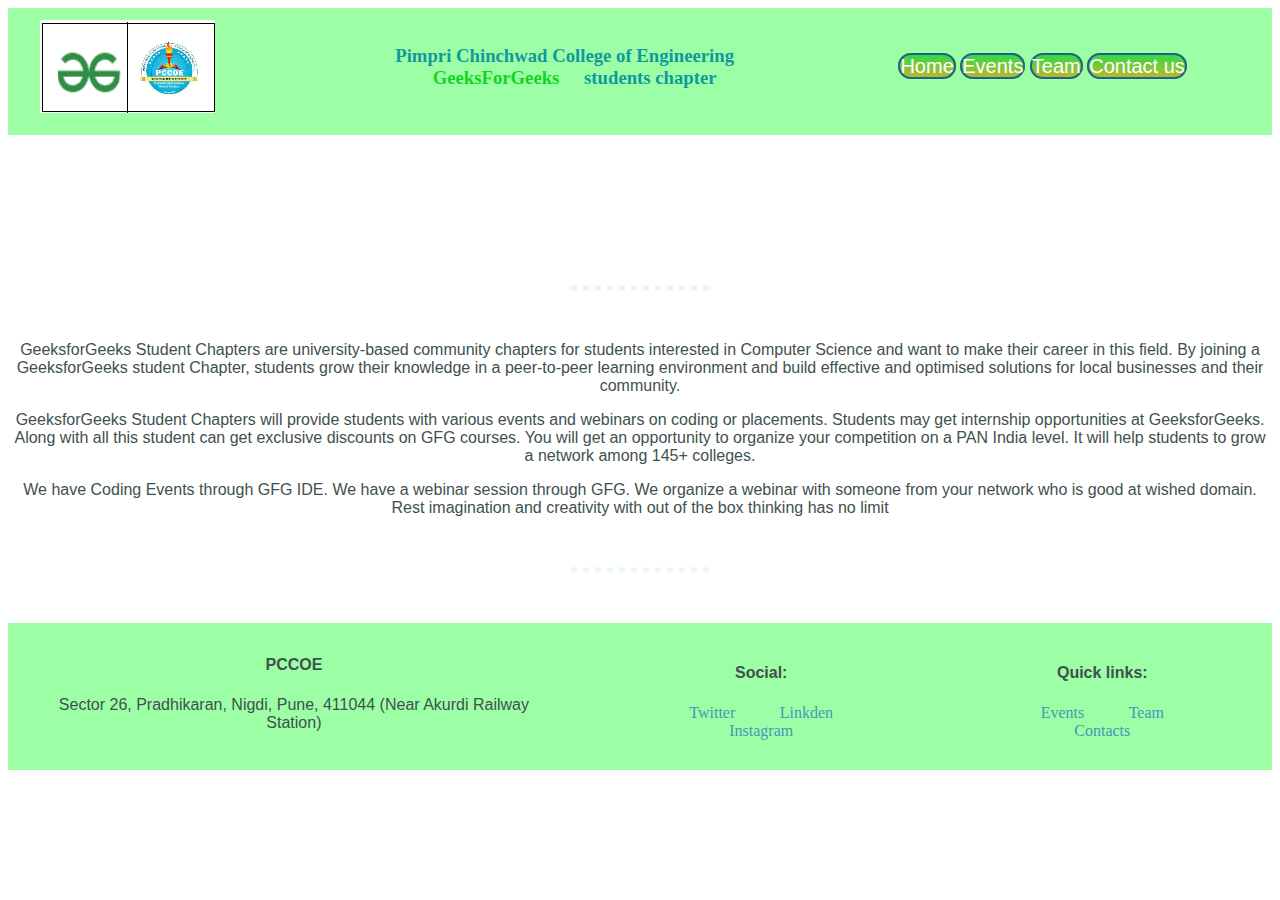
<file: index.html>
<!DOCTYPE html>
<html lang="en">
<head>
    <meta name="viewport" content="width=device-width, initial-scale=1.0">
    <title>GFG x PCCOE</title>
    <link rel="stylesheet" href="styles.css">
    <link rel="icon" href="images/logo.png">
    <link rel="preconnect" href="https://fonts.googleapis.com">
<link rel="preconnect" href="https://fonts.gstatic.com" crossorigin>
<link href="https://fonts.googleapis.com/css2?family=Dancing+Script&display=swap" rel="stylesheet">
</head>
<meta name="viewport" content="width=device-width, initial-scale=1.0">
<body>
    <div class="top-container"><table class="table-top" style="width: 100%;">
        <tr>
        <td><img src="images/logo.png" align="Left"></td>
        <td><h3>Pimpri Chinchwad College of Engineering <br><a class="gfg">GeeksForGeeks</a> students chapter</h3></td>
        <td>
        <a class="btn" href="index.html" align="right">Home</a>
        <a class="btn" href="Events.html" align="right">Events</a>
        <a class="btn" href="Team.html" align="right">Team</a>
        <a class="btn" href="contact.html" align="right">Contact us</a>
        </td>
    </tr>
    </table>
    </div>
    <div class="middle-container">
        <div class="profile">
          <hr>
          <p>GeeksforGeeks Student Chapters are university-based community chapters for students
             interested in Computer Science and want to make their career in this field. By joining
              a GeeksforGeeks student Chapter, students grow their knowledge in a peer-to-peer 
              learning environment and build effective and optimised solutions for local businesses
              and their community.</p>
        </div>
        
        <div class="skills">
           <p>GeeksforGeeks Student Chapters will provide students with various events and webinars 
            on coding or placements. Students may get internship opportunities at GeeksforGeeks. Along
             with all this student can get exclusive discounts on GFG courses. You will get an opportunity
              to organize your competition on a PAN India level. It will help students to grow a network
               among 145+ colleges.</p>
        </div>
            <p>We have Coding Events through GFG IDE. We have a webinar session through GFG. We organize
                 a webinar with someone from your network who is good at wished domain. Rest imagination 
                 and creativity with out of the box thinking has no limit</p>
          </div>
        </div>
        <hr>
        
      </div>
      
      <table class="foot">
        <tr>
        <td><h4>PCCOE<br></h4>
        <p>Sector 26, Pradhikaran,
        Nigdi, Pune, 411044
        (Near Akurdi Railway Station)</p></td>
        <td>
            <h4>Social:</h4>
            <a class="footer-link" href="https://twitter.com/SambhavPatil">Twitter</a>
            <a class="footer-link" href="https://www.linkedin.com/in/sambhav-patil-ba4b71229/">Linkden</a>
            <a class="footer-link" href="https://www.instagram.com/patil.sambhav.18/">Instagram</a>
        </td>
        <td>
            <h4>Quick links:</h4>
            
        <a class="quick" href="Events.html">Events</a>
        <a class="quick" href="Team.html">Team</a>
        <a class="quick" href="contact.html">Contacts</a>
        </td>
    </tr>
      </table>
</body>
</html>
</file>
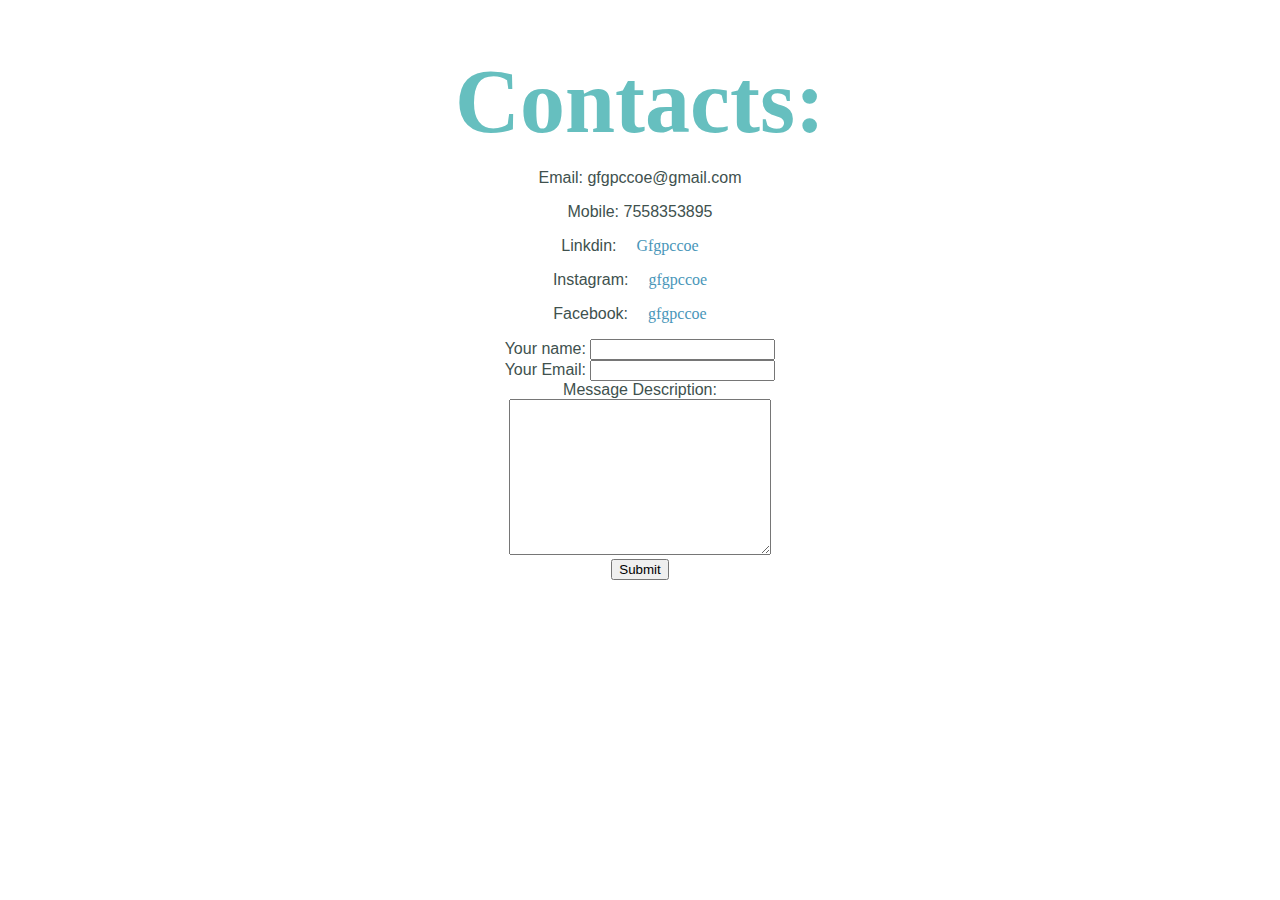
<file: contact.html>
<!DOCTYPE html>
<html lang="en">
<head>
    <meta charset="UTF-8">
    <meta http-equiv="X-UA-Compatible" content="IE=edge">
    <link rel="stylesheet" href="styles.css">
    <meta name="viewport" content="width=device-width, initial-scale=1.0">
    <title>Contacts</title>
</head>
<body>
    <h1>Contacts:</h1>
    <p>Email: gfgpccoe@gmail.com</p>
    <p>Mobile: 7558353895</p>
    <p>Linkdin:<a href="https://www.linkedin.com/in/sambhav-patil-ba4b71229/">Gfgpccoe</a></p>
    <p>Instagram:<a href="https://www.instagram.com/patil.sambhav.18/">gfgpccoe</a></p>
    <p>Facebook:<a href="https://www.facebook.com/sambhav.patil.73/">gfgpccoe</a></p>
    <form href="mail-to:gfgpccoepune.org">
        <label>Your name:</label>
        <input type="text" name="name">
        <br>
        <label>Your Email:</label>
        <input type="email" name="Email">
        <br>
        <label>Message Description:</label><br>
        <textarea name="messagr" cols="30" rows="10"></textarea>
        <br>
        <input type="submit">
    </form>
</body>
</html>
</file>
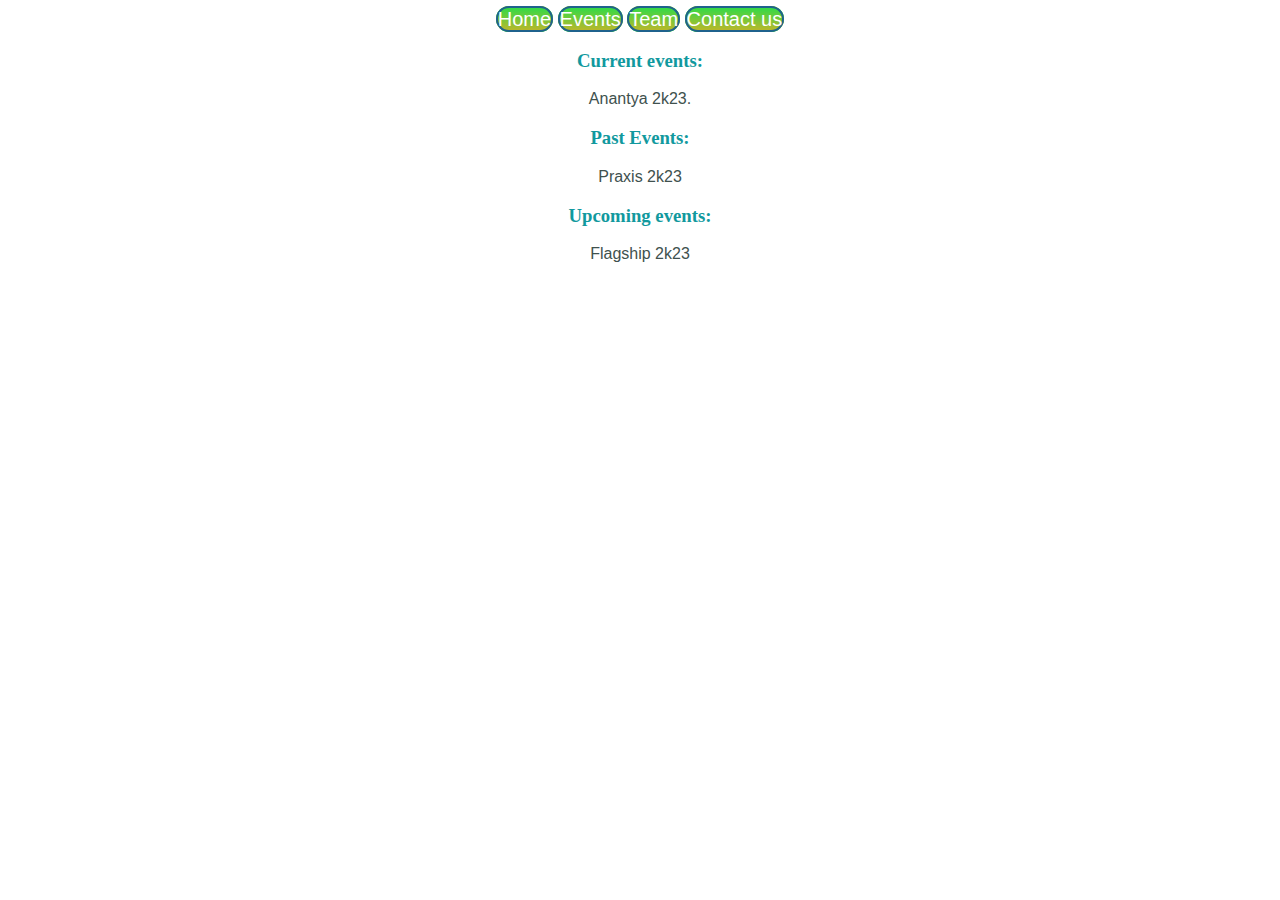
<file: Events.html>
<!DOCTYPE html>
<html lang="en">
<head>
    <meta charset="UTF-8">
    <meta http-equiv="X-UA-Compatible" content="IE=edge">
    <link rel="stylesheet" href="styles.css">
    <meta name="viewport" content="width=device-width, initial-scale=1.0">
    <title>Events</title>
</head>
<body>
    <a class="btn" href="index.html" align="right">Home</a>
        <a class="btn" href="Events.html" align="right">Events</a>
        <a class="btn" href="Team.html" align="right">Team</a>
        <a class="btn" href="contact.html" align="right">Contact us</a>
      <h3>Current events:</h3>
      <p>Anantya 2k23.</p>
      <h3>Past Events:</h3>
      <p>Praxis 2k23</p>
      <h3>Upcoming events:</h3>
      <p>Flagship 2k23</p>
</body>
</html>
</file>
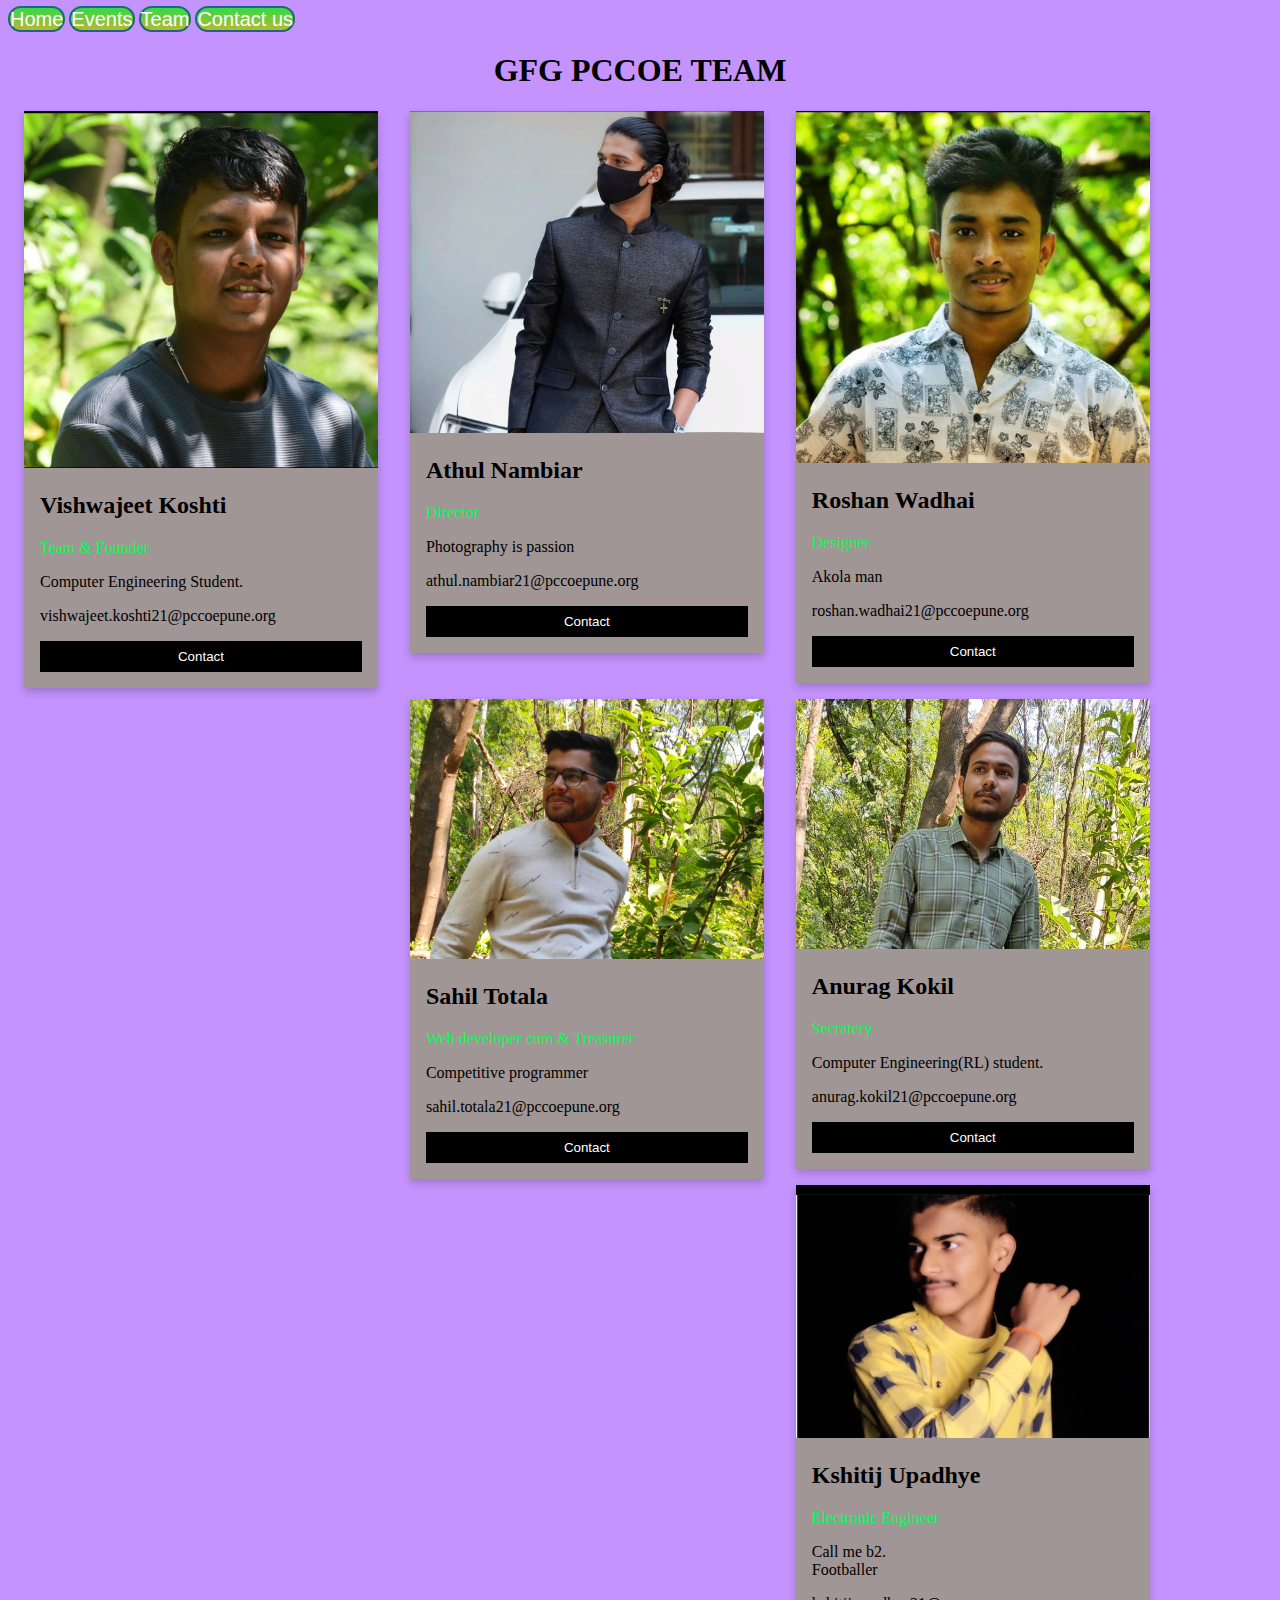
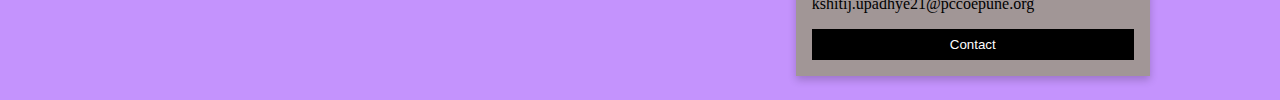
<file: Team.html>
<!DOCTYPE html>
<html lang="en">
<head>
    <title>Team</title>
    <link rel="stylesheet" href="tsty.css">
</head>
<body>
    <a class="btn" href="index.html" align="right">Home</a>
    <a class="btn" href="Events.html" align="right">Events</a>
    <a class="btn" href="Team.html" align="right">Team</a>
    <a class="btn" href="contact.html" align="right">Contact us</a>
<h1 align="center">GFG PCCOE TEAM</h1>
<div class="row">
    <div class="column">
      <div class="card">
        <img src="images/bala.jpeg" alt="bala" style="width:100%">
        <div class="container">
          <h2>Vishwajeet Koshti</h2>
          <p class="title">Team &amp; Founder</p>
          <p>Computer Engineering Student.</p>
          <p>vishwajeet.koshti21@pccoepune.org</p>
          <p><button class="button">Contact</button></p>
        </div>
      </div>
    </div>
  
    <div class="column">
        <div class="card">
          <img src="images/athul.jpeg" alt="Athul" style="width:100%">
          <div class="container">
            <h2>Athul Nambiar</h2>
            <p class="title">Director</p>
            <p>Photography is passion</p>
            <p>athul.nambiar21@pccoepune.org</p>
            <p><button class="button">Contact</button></p>
          </div>
        </div>
      </div>

   
  
    <div class="column">
      <div class="card">
        <img src="images/roshan.jpeg" alt="Roshan" style="width:100%">
        <div class="container">
          <h2>Roshan Wadhai</h2>
          <p class="title">Designer</p>
          <p>Akola man</p>
          <p>roshan.wadhai21@pccoepune.org</p>
          <p><button class="button">Contact</button></p>
        </div>
      </div>
    </div>

    <div class="column">
        <div class="card">
          <img src="images/Sahil.jpeg" alt="sahil" style="width:100%">
          <div class="container">
            <h2>Sahil Totala</h2>
            <p class="title">Web developer cum &amp; Treasurer</p>
            <p>Competitive programmer</p>
            <p>sahil.totala21@pccoepune.org</p>
            <p><button class="button">Contact</button></p>
          </div>
        </div>
      </div>
    
      <div class="column">
        <div class="card">
          <img src="images/anurag.jpeg" alt="anurag" style="width:100%; height:80%;">
          <div class="container">
            <h2>Anurag Kokil</h2>
            <p class="title">Secratery</p>
            <p>Computer Engineering(RL) student.</p>
            <p>anurag.kokil21@pccoepune.org</p>
            <p><button class="button">Contact</button></p>
          </div>
        </div>
      </div>  
    
      <div class="column">
        <div class="card">
          <img src="images/Kshitij.jpeg" alt="B2" style="width:100%">
          <div class="container">
            <h2>Kshitij Upadhye</h2>
            <p class="title">Electronic Engineer</p>
            <p>Call me b2.<br>Footballer</p>
            <p>kshitij.upadhye21@pccoepune.org</p>
            <p><button class="button">Contact</button></p>
          </div>
        </div>
      </div>
  </div>
</body>
</html>
</file>
<file: styles.css>
a{
    padding: 20px;
    color: #4996b9;
    font-family: Georgia, 'Times New Roman', Times, serif;
    text-decoration: none;
}
a:hover{
    color: #13d323;
}
.gfg{
    color: #13d323;
}
body{
    text-align: center;
    color: #40514e;
    font-family: 'Lucida Sans', 'Lucida Sans Regular', 'Lucida Grande', 'Lucida Sans Unicode', Geneva, Verdana, sans-serif;
}

hr{
    border: dotted #EAF6F6 6px;
    border-bottom: none;
    margin: 50px auto 50px auto;
    width: 10%;
}

h1{
    color: #66BFBF;
    font-family: 'Dancing Script', cursive;
    font-size: 5.625rem;
    /*line-height: 2;*/
    margin: 50px auto 0 auto;
}

subtitle{
    color: #66BFBF;
    font-size: 2.5rem;
    font-weight: normal;
}

h2{
    color: #0c0c0c;
    font-family: serif;
    font-weight: normal;
}
h3{
    color: #11999E;
    font-family: serif;
}
.top-container{
    /* padding: 50px; */
    /* background-color: #ffffff; */
}

.contact-me{
    font-family: 'Dancing Script', cursive;
}

.middle-container{
    padding-top: 100px;
}

.skill-row{    
    line-height: 2;
    margin: 10px auto 10px auto;
    text-align: left;
    width: 50%;
}

.Web-Development{
    margin-right: 50px;
    width: 25%;
    float: left;
}

.bottom-container{
    padding: 50px;
    margin-top: 50px;
    background-color: #1aa57b;
}

.btn {
    background: #34d947;
    background-image: -webkit-linear-gradient(top, #34d947, #b8b82b);
    background-image: -moz-linear-gradient(top, #34d947, #b8b82b);
    background-image: -ms-linear-gradient(top, #34d947, #b8b82b);
    background-image: -o-linear-gradient(top, #34d947, #b8b82b);
    background-image: linear-gradient(to bottom, #34d947, #b8b82b);
    -webkit-border-radius: 14;
    -moz-border-radius: 14;
    border-radius: 14px;
    font-family: Arial;
    color: #ffffff;
    font-size: 20px;
    padding: 0px 0px 0px 0px;
    border: solid #1f628d 2px;
    text-decoration: none;
  }
  
  .btn:hover {
    background: #3cb0fd;
    background-image: -webkit-linear-gradient(top, #3cb0fd, #3498db);
    background-image: -moz-linear-gradient(top, #3cb0fd, #3498db);
    background-image: -ms-linear-gradient(top, #3cb0fd, #3498db);
    background-image: -o-linear-gradient(top, #3cb0fd, #3498db);
    background-image: linear-gradient(to bottom, #3cb0fd, #3498db);
    text-decoration: none;
  }

  .copyright{
    color: #EAF6F6;
    font-size: 0.75rem;
    padding: 20px 0;
  }

  .bottom-left{
    background: #63df69;
    height: auto;
    margin: 0;
    width: 33%;
    position: relative;
    left: 0px;
}

  .social{
    background: #63df69;
    height: auto;
    width: 33%;
    position: relative;
    left: 33%;
    margin-top: 0;
    bottom: auto;  
    
  }
  th, td {
    padding-top: 10px;
    padding-bottom: 20px;
    padding-left: 30px;
    padding-right: 40px;
  }
  table{
    background:#9cffa5
  }
  .table-top{
    width: 100%;
  }
</file>
<file: tsty.css>
a{
    padding: 20px;
    color: #4996b9;
    font-family: Georgia, 'Times New Roman', Times, serif;
    text-decoration: none;
}
a:hover{
    color: #13d323;
}
body{
    background-color: rgb(196, 147, 253);
}
.btn {
    background: #34d947;
    background-image: -webkit-linear-gradient(top, #34d947, #b8b82b);
    background-image: -moz-linear-gradient(top, #34d947, #b8b82b);
    background-image: -ms-linear-gradient(top, #34d947, #b8b82b);
    background-image: -o-linear-gradient(top, #34d947, #b8b82b);
    background-image: linear-gradient(to bottom, #34d947, #b8b82b);
    -webkit-border-radius: 14;
    -moz-border-radius: 14;
    border-radius: 14px;
    font-family: Arial;
    color: #ffffff;
    font-size: 20px;
    padding: 0px 0px 0px 0px;
    border: solid #1f628d 2px;
    text-decoration: none;
  }
  
  .btn:hover {
    background: #3cb0fd;
    background-image: -webkit-linear-gradient(top, #3cb0fd, #3498db);
    background-image: -moz-linear-gradient(top, #3cb0fd, #3498db);
    background-image: -ms-linear-gradient(top, #3cb0fd, #3498db);
    background-image: -o-linear-gradient(top, #3cb0fd, #3498db);
    background-image: linear-gradient(to bottom, #3cb0fd, #3498db);
    text-decoration: none;
  }

.column {
    float: left;
    width: 28%;
    margin-bottom: 16px;
    padding: 0 16px;
    
  }
  
  @media screen and (max-width: 650px) {
    .column {
      width: 100%;
      display: block;
    }
  }
  
  .card {
    width: 100%;
    /* height: 800px; */
    background-color: #a19696;
    box-shadow: 0 4px 8px 0 rgba(0, 0, 0, 0.2);
  }
  
  .container {
    padding: 0 16px;
  }
  
  .container::after, .row::after {
    content: "";
    clear: both;
    display: table;
  }
  
  .title {
    color: rgb(0, 255, 85);
  }
  
  .button {
    border: none;
    outline: 0;
    display: inline-block;
    padding: 8px;
    color: white;
    background-color: #000;
    text-align: center;
    cursor: pointer;
    width: 100%;
  }
  
  .button:hover {
    background-color: #555;
  }
</file>
